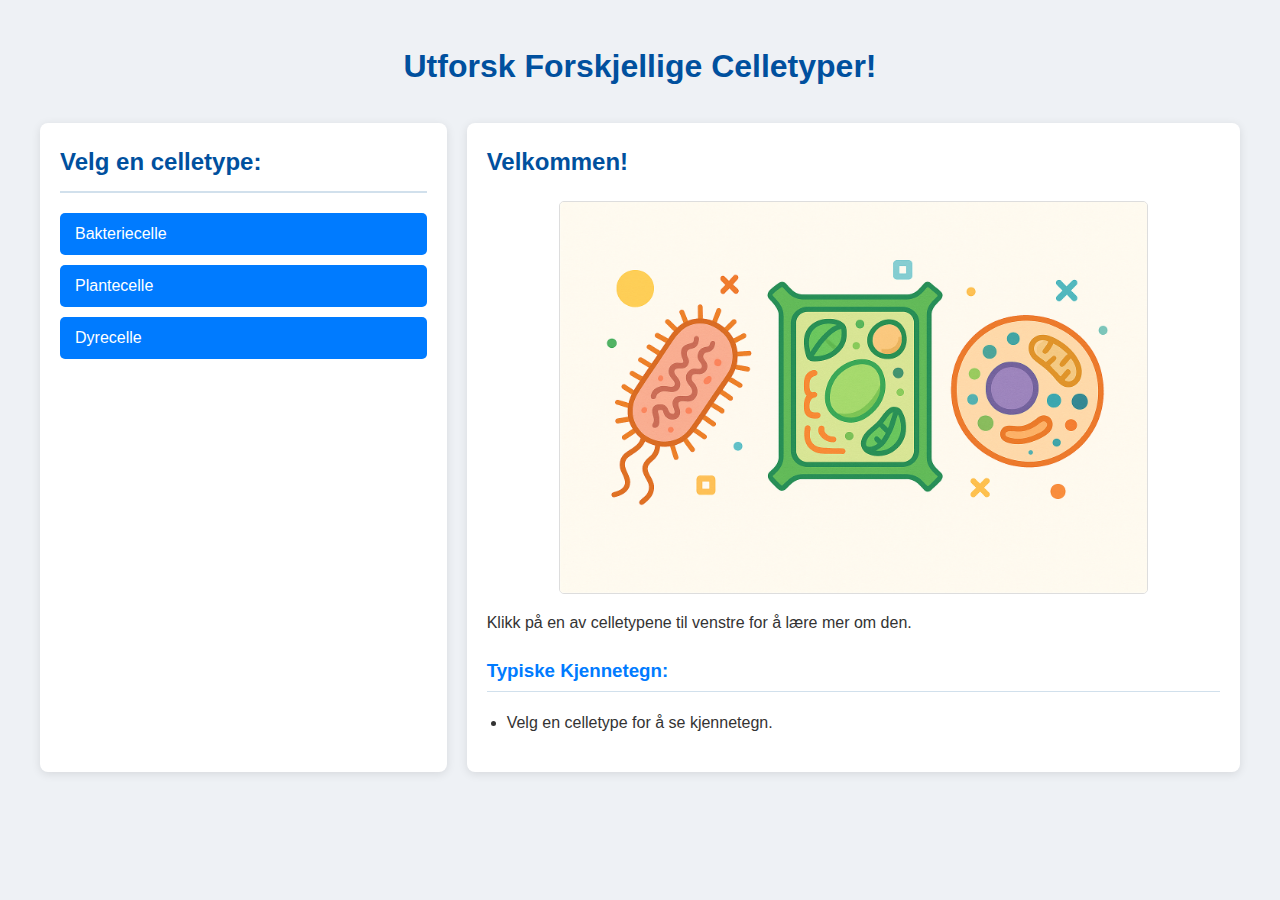
<file: interaktiv repitisjon/celletyper/index.html>
<!DOCTYPE html>
<html lang="no">
<head>
    <meta charset="UTF-8">
    <meta name="viewport" content="width=device-width, initial-scale=1.0">
    <title>Utforsk Celletyper</title>
    <link rel="stylesheet" href="stil.css">
</head>
<body>
    <h1>Utforsk Forskjellige Celletyper!</h1>

    <div class="container">
        <div class="cell-selector">
            <h2>Velg en celletype:</h2>
            <!-- Disse knappene matcher data-cell attributtene brukt i script.js -->
            <button class="cell-type-button" data-cell="bakterie">Bakteriecelle</button>
            <button class="cell-type-button" data-cell="plante">Plantecelle</button>
            <button class="cell-type-button" data-cell="dyr">Dyrecelle</button>
        </div>

        <div class="cell-info-display">
            <!-- ID-ene her matcher de som brukes i getElementById i script.js -->
            <h2 id="cell-name-title">Velkommen!</h2>
            <img id="cell-image" src="placeholder.png" alt="Illustrasjon av celletype">
            <p id="cell-description">Klikk på en av celletypene til venstre for å lære mer om den.</p>
            <h3>Typiske Kjennetegn:</h3>
            <ul id="cell-characteristics">
                <li>Velg en celletype for å se kjennetegn.</li>
            </ul>
            <!-- Quiz-containeren vil bli lagt til her av script.js -->
        </div>
    </div>

    <script src="script.js"></script>
</body>
</html>
</file>
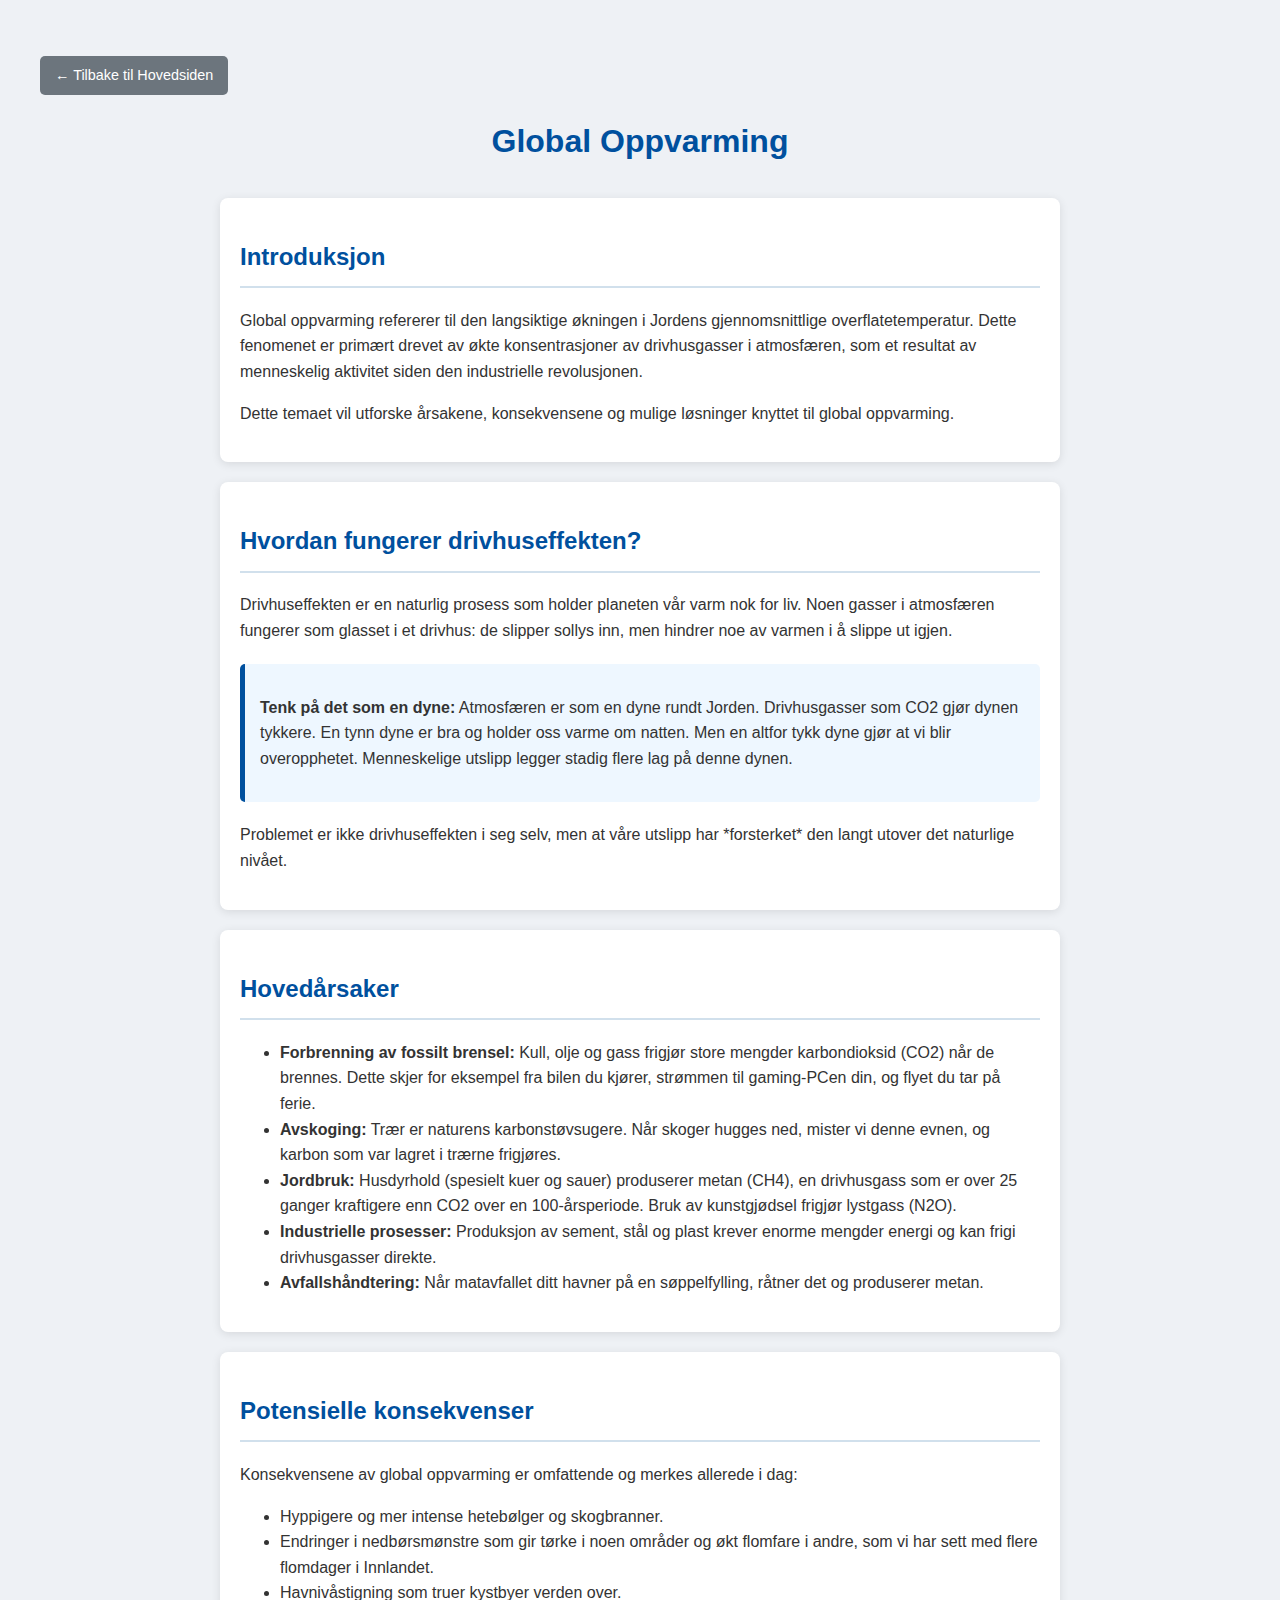
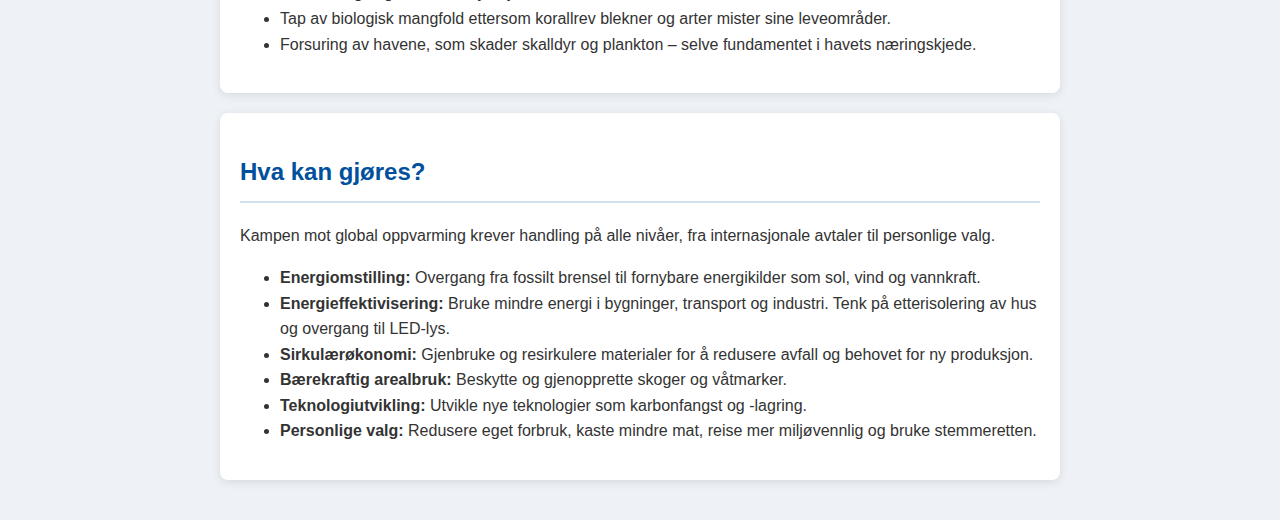
<file: interaktiv repitisjon/global_oppvarming/index.html>
<!DOCTYPE html>
<html lang="no">
<head>
    <meta charset="UTF-8">
    <meta name="viewport" content="width=device-width, initial-scale=1.0">
    <title>Lær om Global Oppvarming</title>
    <link rel="stylesheet" href="../stil.css">
    <style>
        .content-section {
            max-width: 800px;
            margin: 20px auto;
            padding: 20px;
            background-color: #fff;
            border-radius: 8px;
            box-shadow: 0 2px 10px rgba(0,0,0,0.1);
        }
        .content-section h2 {
            color: #00509e;
            border-bottom: 2px solid #d1e0ec;
            padding-bottom: 10px;
        }
        .analogy-box {
            background-color: #eef7ff;
            border-left: 5px solid #00509e;
            padding: 15px;
            margin: 20px 0;
            border-radius: 5px;
        }
    </style>
</head>
<body>
    <p><a href="../index.html" class="back-link">&larr; Tilbake til Hovedsiden</a></p>
    <h1>Global Oppvarming</h1>

    <div class="content-section">
        <h2>Introduksjon</h2>
        <p>Global oppvarming refererer til den langsiktige økningen i Jordens gjennomsnittlige overflatetemperatur. Dette fenomenet er primært drevet av økte konsentrasjoner av drivhusgasser i atmosfæren, som et resultat av menneskelig aktivitet siden den industrielle revolusjonen.</p>
        <p>Dette temaet vil utforske årsakene, konsekvensene og mulige løsninger knyttet til global oppvarming.</p>
    </div>

    <!-- NY SEKSJON: FORKLARING AV DRIVHUSEFFEKTEN -->
    <div class="content-section">
        <h2>Hvordan fungerer drivhuseffekten?</h2>
        <p>Drivhuseffekten er en naturlig prosess som holder planeten vår varm nok for liv. Noen gasser i atmosfæren fungerer som glasset i et drivhus: de slipper sollys inn, men hindrer noe av varmen i å slippe ut igjen.</p>
        <div class="analogy-box">
            <p><strong>Tenk på det som en dyne:</strong> Atmosfæren er som en dyne rundt Jorden. Drivhusgasser som CO2 gjør dynen tykkere. En tynn dyne er bra og holder oss varme om natten. Men en altfor tykk dyne gjør at vi blir overopphetet. Menneskelige utslipp legger stadig flere lag på denne dynen.</p>
        </div>
        <p>Problemet er ikke drivhuseffekten i seg selv, men at våre utslipp har *forsterket* den langt utover det naturlige nivået.</p>
    </div>

    <div class="content-section">
        <h2>Hovedårsaker</h2>
        <ul>
            <li><strong>Forbrenning av fossilt brensel:</strong> Kull, olje og gass frigjør store mengder karbondioksid (CO2) når de brennes. Dette skjer for eksempel fra bilen du kjører, strømmen til gaming-PCen din, og flyet du tar på ferie.</li>
            <li><strong>Avskoging:</strong> Trær er naturens karbonstøvsugere. Når skoger hugges ned, mister vi denne evnen, og karbon som var lagret i trærne frigjøres.</li>
            <li><strong>Jordbruk:</strong> Husdyrhold (spesielt kuer og sauer) produserer metan (CH4), en drivhusgass som er over 25 ganger kraftigere enn CO2 over en 100-årsperiode. Bruk av kunstgjødsel frigjør lystgass (N2O).</li>
            <li><strong>Industrielle prosesser:</strong> Produksjon av sement, stål og plast krever enorme mengder energi og kan frigi drivhusgasser direkte.</li>
            <li><strong>Avfallshåndtering:</strong> Når matavfallet ditt havner på en søppelfylling, råtner det og produserer metan.</li>
        </ul>
        <!-- Idé for interaktivitet: En pie-chart (kakediagram) som viser prosentvis fordeling av utslipp fra de ulike sektorene. Du kan bruke et JavaScript-bibliotek som Chart.js for dette. -->
    </div>

    <div class="content-section">
        <h2>Potensielle konsekvenser</h2>
        <p>Konsekvensene av global oppvarming er omfattende og merkes allerede i dag:</p>
        <ul>
            <li>Hyppigere og mer intense hetebølger og skogbranner.</li>
            <li>Endringer i nedbørsmønstre som gir tørke i noen områder og økt flomfare i andre, som vi har sett med flere flomdager i Innlandet.</li>
            <li>Havnivåstigning som truer kystbyer verden over.</li>
            <li>Tap av biologisk mangfold ettersom korallrev blekner og arter mister sine leveområder.</li>
            <li>Forsuring av havene, som skader skalldyr og plankton – selve fundamentet i havets næringskjede.</li>
        </ul>
        <!-- Idé for interaktivitet: Et interaktivt kart der elevene kan klikke på ulike verdensdeler for å se spesifikke konsekvenser for den regionen. -->
    </div>

    <!-- NY SEKSJON: LØSNINGER -->
    <div class="content-section">
        <h2>Hva kan gjøres?</h2>
        <p>Kampen mot global oppvarming krever handling på alle nivåer, fra internasjonale avtaler til personlige valg.</p>
        <ul>
            <li><strong>Energiomstilling:</strong> Overgang fra fossilt brensel til fornybare energikilder som sol, vind og vannkraft.</li>
            <li><strong>Energieffektivisering:</strong> Bruke mindre energi i bygninger, transport og industri. Tenk på etterisolering av hus og overgang til LED-lys.</li>
            <li><strong>Sirkulærøkonomi:</strong> Gjenbruke og resirkulere materialer for å redusere avfall og behovet for ny produksjon.</li>
            <li><strong>Bærekraftig arealbruk:</strong> Beskytte og gjenopprette skoger og våtmarker.</li>
            <li><strong>Teknologiutvikling:</strong> Utvikle nye teknologier som karbonfangst og -lagring.</li>
            <li><strong>Personlige valg:</strong> Redusere eget forbruk, kaste mindre mat, reise mer miljøvennlig og bruke stemmeretten.</li>
        </ul>
    </div>
</body>
</html>
</file>
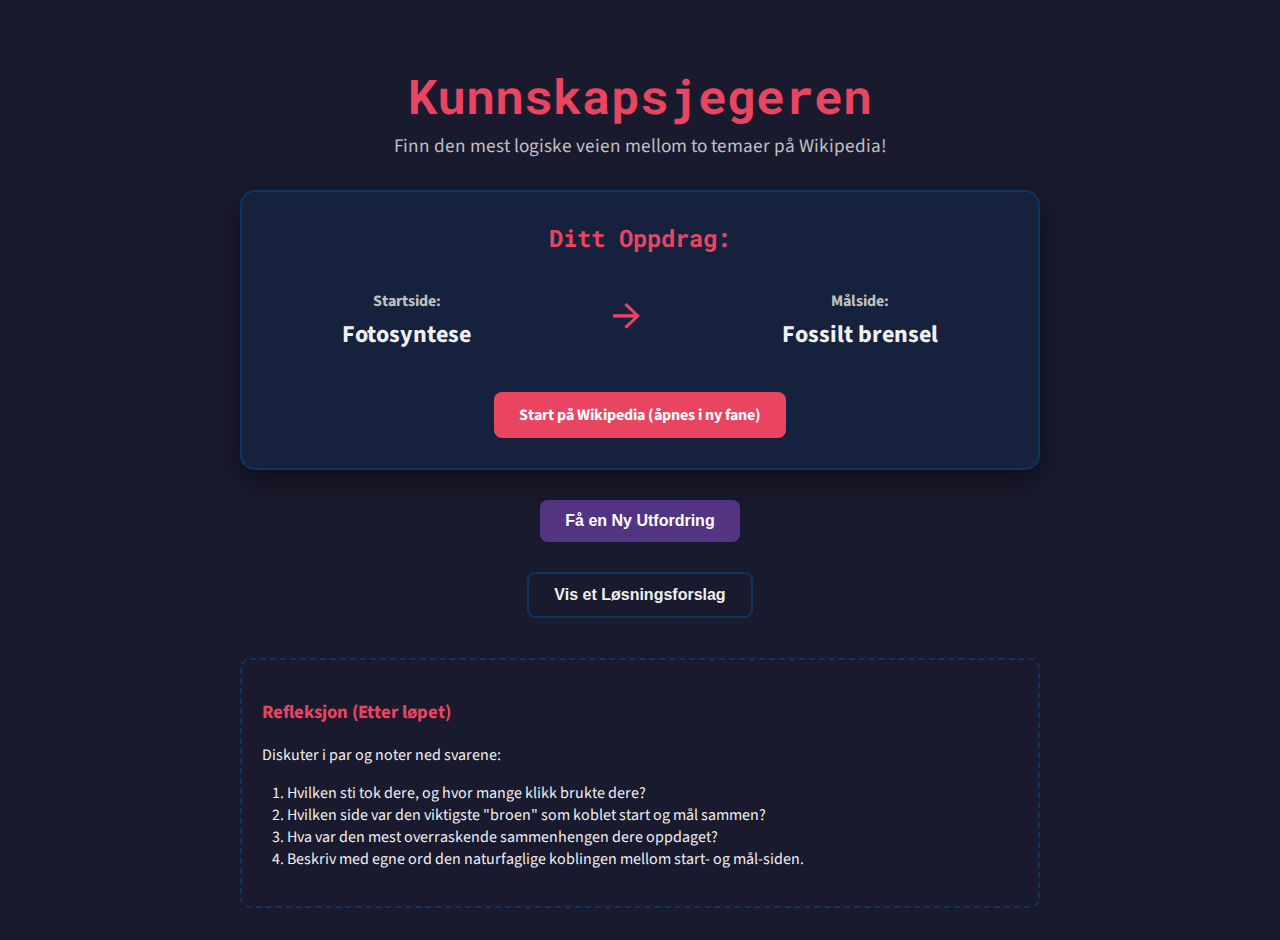
<file: interaktiv repitisjon/kunnskapsjeger/index.html>
<!DOCTYPE html>
<html lang="no">
<head>
    <meta charset="UTF-8">
    <meta name="viewport" content="width=device-width, initial-scale=1.0">
    <title>Kunnskapsjegeren: Naturfag-lenkeløpet</title>
    <link rel="stylesheet" href="stil.css">
    <link rel="preconnect" href="https://fonts.googleapis.com">
    <link rel="preconnect" href="https://fonts.gstatic.com" crossorigin>
    <link href="https://fonts.googleapis.com/css2?family=Roboto+Mono:wght@400;700&family=Source+Sans+Pro:wght@400;700&display=swap" rel="stylesheet">
</head>
<body>

    <div class="container">
        <header>
            <h1>Kunnskapsjegeren</h1>
            <p>Finn den mest logiske veien mellom to temaer på Wikipedia!</p>
        </header>

        <div class="challenge-card">
            <h2>Ditt Oppdrag:</h2>
            <div class="mission-details">
                <div class="start-point">
                    <h3>Startside:</h3>
                    <p id="start-topic">Fotosyntese</p>
                </div>
                <div class="arrow">→</div>
                <div class="end-point">
                    <h3>Målside:</h3>
                    <p id="target-topic">Fossilt brensel</p>
                </div>
            </div>
            <a id="start-link" href="#" target="_blank" class="btn btn-start">Start på Wikipedia (åpnes i ny fane)</a>
        </div>

        <div class="controls">
            <button id="new-challenge-btn" class="btn btn-new">Få en Ny Utfordring</button>
        </div>

        <div class="solution-container">
            <button id="show-solution-btn" class="btn btn-solution">Vis et Løsningsforslag</button>
            <div id="solution-path" class="hidden">
                <h3>En Effektiv Rute:</h3>
                <p id="solution-text"></p>
                <h4>Hvorfor denne ruten er god:</h4>
                <p id="solution-explanation"></p>
            </div>
        </div>

        <div class="reflection-box">
            <h3>Refleksjon (Etter løpet)</h3>
            <p>Diskuter i par og noter ned svarene:</p>
            <ol>
                <li>Hvilken sti tok dere, og hvor mange klikk brukte dere?</li>
                <li>Hvilken side var den viktigste "broen" som koblet start og mål sammen?</li>
                <li>Hva var den mest overraskende sammenhengen dere oppdaget?</li>
                <li>Beskriv med egne ord den naturfaglige koblingen mellom start- og mål-siden.</li>
            </ol>
        </div>
    </div>

    <script src="script.js"></script>
</body>
</html>
</file>
<file: interaktiv repitisjon/celletyper/stil.css>
body {
    font-family: 'Segoe UI', Tahoma, Geneva, Verdana, sans-serif;
    margin: 0;
    padding: 20px;
    background-color: #eef1f5; /* Lys bakgrunn */
    color: #333;
    line-height: 1.6;
}

h1 {
    text-align: center;
    color: #00509e; /* Mørk blå */
    margin-bottom: 30px;
}

.container {
    display: flex;
    flex-wrap: wrap; /* For mindre skjermer */
    gap: 20px; /* Mellomrom mellom kolonnene */
    max-width: 1200px;
    margin: 0 auto; /* Sentrerer container */
}

.cell-selector {
    flex: 1; /* Tar 1 del av plassen */
    min-width: 250px; /* Minimumsbredde før den brekker */
    background-color: #fff;
    padding: 20px;
    border-radius: 8px;
    box-shadow: 0 2px 10px rgba(0,0,0,0.1);
}

.cell-selector h2 {
    margin-top: 0;
    color: #00509e;
    border-bottom: 2px solid #d1e0ec;
    padding-bottom: 10px;
}

.cell-type-button {
    display: block;
    width: 100%;
    padding: 12px 15px;
    margin-bottom: 10px;
    background-color: #007bff; /* Primær blåfarge */
    color: white;
    border: none;
    border-radius: 5px;
    cursor: pointer;
    text-align: left;
    font-size: 16px;
    transition: background-color 0.3s ease;
}

.cell-type-button:hover {
    background-color: #0056b3; /* Mørkere blå ved hover */
}

.cell-type-button:focus {
    outline: 2px solid #00509e;
    outline-offset: 2px;
}

.cell-info-display {
    flex: 2; /* Tar 2 deler av plassen, blir bredere */
    min-width: 300px;
    background-color: #fff;
    padding: 20px;
    border-radius: 8px;
    box-shadow: 0 2px 10px rgba(0,0,0,0.1);
}

.cell-info-display h2 {
    margin-top: 0;
    color: #00509e;
}

#cell-image {
    display: block;
    max-width: 80%; /* Gjør bildet responsivt, men ikke for stort */
    height: auto;
    margin: 15px auto; /* Sentrerer bildet med litt luft */
    border: 1px solid #ddd;
    border-radius: 5px;
    background-color: #f9f9f9; /* Placeholder bakgrunn for bildet selve */
}

.cell-info-display h3 {
    color: #007bff;
    margin-top: 20px;
    border-bottom: 1px solid #d1e0ec;
    padding-bottom: 5px;
}

#cell-characteristics {
    list-style-type: disc;
    padding-left: 20px;
}

#cell-characteristics li {
    margin-bottom: 8px;
}

/* Stiler for hovedsiden/portalen (lagt til i felles CSS) */
.portal-body { /* Bruk denne klassen på body-taggen på hovedsiden om du vil ha unik body-styling */
    display: flex;
    flex-direction: column;
    align-items: center;
    justify-content: center;
    min-height: 100vh;
    text-align: center;
}

.navigation-hub {
    margin-top: 20px;
}

.navigation-hub a {
    display: inline-block;
    margin: 10px 15px;
    padding: 18px 35px;
    background-color: #00509e; /* Mørk blå for portalknapper */
    color: white;
    text-decoration: none;
    border-radius: 8px;
    font-size: 1.2em;
    transition: background-color 0.3s ease, transform 0.2s ease;
}

.navigation-hub a:hover {
    background-color: #003c75; /* Enda mørkere blå */
    transform: translateY(-2px); /* Liten løfteeffekt */
}

.back-link {
    display: inline-block;
    margin: 20px 0 0 20px;
    padding: 8px 15px;
    background-color: #6c757d;
    color: white;
    text-decoration: none;
    border-radius: 5px;
    font-size: 0.9em;
}
.back-link:hover {
    background-color: #5a6268;
}
</file>
<file: interaktiv repitisjon/stil.css>
body {
    font-family: 'Segoe UI', Tahoma, Geneva, Verdana, sans-serif;
    margin: 0;
    padding: 20px;
    background-color: #eef1f5; /* Lys bakgrunn */
    color: #333;
    line-height: 1.6;
}

h1 {
    text-align: center;
    color: #00509e; /* Mørk blå */
    margin-bottom: 30px;
}

.container {
    display: flex;
    flex-wrap: wrap; /* For mindre skjermer */
    gap: 20px; /* Mellomrom mellom kolonnene */
    max-width: 1200px;
    margin: 0 auto; /* Sentrerer container */
}

.cell-selector {
    flex: 1; /* Tar 1 del av plassen */
    min-width: 250px; /* Minimumsbredde før den brekker */
    background-color: #fff;
    padding: 20px;
    border-radius: 8px;
    box-shadow: 0 2px 10px rgba(0,0,0,0.1);
}

.cell-selector h2 {
    margin-top: 0;
    color: #00509e;
    border-bottom: 2px solid #d1e0ec;
    padding-bottom: 10px;
}

.cell-type-button {
    display: block;
    width: 100%;
    padding: 12px 15px;
    margin-bottom: 10px;
    background-color: #007bff; /* Primær blåfarge */
    color: white;
    border: none;
    border-radius: 5px;
    cursor: pointer;
    text-align: left;
    font-size: 16px;
    transition: background-color 0.3s ease;
}

.cell-type-button:hover {
    background-color: #0056b3; /* Mørkere blå ved hover */
}

.cell-type-button:focus {
    outline: 2px solid #00509e;
    outline-offset: 2px;
}

.cell-info-display {
    flex: 2; /* Tar 2 deler av plassen, blir bredere */
    min-width: 300px;
    background-color: #fff;
    padding: 20px;
    border-radius: 8px;
    box-shadow: 0 2px 10px rgba(0,0,0,0.1);
}

.cell-info-display h2 {
    margin-top: 0;
    color: #00509e;
}

#cell-image {
    display: block;
    max-width: 80%; /* Gjør bildet responsivt, men ikke for stort */
    height: auto;
    margin: 15px auto; /* Sentrerer bildet med litt luft */
    border: 1px solid #ddd;
    border-radius: 5px;
    background-color: #f9f9f9; /* Placeholder bakgrunn for bildet selve */
}

.cell-info-display h3 {
    color: #007bff;
    margin-top: 20px;
    border-bottom: 1px solid #d1e0ec;
    padding-bottom: 5px;
}

#cell-characteristics {
    list-style-type: disc;
    padding-left: 20px;
}

#cell-characteristics li {
    margin-bottom: 8px;
}

/* Stiler for hovedsiden/portalen (lagt til i felles CSS) */
.portal-body { /* Bruk denne klassen på body-taggen på hovedsiden om du vil ha unik body-styling */
    display: flex;
    flex-direction: column;
    align-items: center;
    justify-content: center;
    min-height: 100vh;
    text-align: center;
}

.navigation-hub {
    margin-top: 20px;
}

.navigation-hub a {
    display: inline-block;
    margin: 10px 15px;
    padding: 18px 35px;
    background-color: #00509e; /* Mørk blå for portalknapper */
    color: white;
    text-decoration: none;
    border-radius: 8px;
    font-size: 1.2em;
    transition: background-color 0.3s ease, transform 0.2s ease;
}

.navigation-hub a:hover {
    background-color: #003c75; /* Enda mørkere blå */
    transform: translateY(-2px); /* Liten løfteeffekt */
}

.back-link {
    display: inline-block;
    margin: 20px 0 0 20px;
    padding: 8px 15px;
    background-color: #6c757d;
    color: white;
    text-decoration: none;
    border-radius: 5px;
    font-size: 0.9em;
}
.back-link:hover {
    background-color: #5a6268;
}
</file>
<file: interaktiv repitisjon/kunnskapsjeger/stil.css>
:root {
    --bg-color: #1a1a2e;
    --card-bg: #16213e;
    --primary-text: #e94560;
    --secondary-text: #f0f0f0;
    --accent-color: #0f3460;
}

body {
    font-family: 'Source Sans Pro', sans-serif;
    background-color: var(--bg-color);
    color: var(--secondary-text);
    margin: 0;
    padding: 20px;
    display: flex;
    justify-content: center;
    align-items: center;
    min-height: 100vh;
}

.container {
    max-width: 800px;
    width: 100%;
    text-align: center;
}

header h1 {
    font-family: 'Roboto Mono', monospace;
    color: var(--primary-text);
    font-size: 3rem;
    margin-bottom: 0;
}

header p {
    font-size: 1.2rem;
    color: #c0c0c0;
    margin-top: 5px;
}

.challenge-card {
    background-color: var(--card-bg);
    border: 2px solid var(--accent-color);
    border-radius: 15px;
    padding: 30px;
    margin: 30px 0;
    box-shadow: 0 10px 30px rgba(0,0,0,0.5);
}

.challenge-card h2 {
    font-family: 'Roboto Mono', monospace;
    color: var(--primary-text);
    margin-top: 0;
}

.mission-details {
    display: flex;
    justify-content: space-around;
    align-items: center;
    margin: 20px 0;
}

.mission-details h3 {
    color: #c0c0c0;
    font-size: 1rem;
    margin-bottom: 5px;
}

.mission-details p {
    font-size: 1.5rem;
    font-weight: 700;
    margin: 0;
}

.arrow {
    font-size: 3rem;
    color: var(--primary-text);
}

.btn {
    padding: 12px 25px;
    border: none;
    border-radius: 8px;
    font-size: 1rem;
    font-weight: 700;
    cursor: pointer;
    transition: all 0.3s ease;
    text-decoration: none;
    display: inline-block;
}

.btn-start {
    background-color: var(--primary-text);
    color: white;
    margin-top: 20px;
}

.btn-start:hover {
    transform: translateY(-3px);
    box-shadow: 0 5px 15px rgba(233, 69, 96, 0.4);
}

.controls {
    margin-bottom: 30px;
}

.btn-new {
    background-color: #533483;
    color: white;
}
.btn-new:hover { background-color: #3E2C41; }

.btn-solution {
    background-color: transparent;
    border: 2px solid var(--accent-color);
    color: var(--secondary-text);
}
.btn-solution:hover { background-color: var(--accent-color); }

.hidden { display: none; }

.solution-container {
    margin: 20px 0;
}

#solution-path {
    background-color: rgba(0,0,0,0.2);
    padding: 20px;
    border-radius: 10px;
    margin-top: 20px;
    text-align: left;
}

#solution-path h3, #solution-path h4 { color: var(--primary-text); }

.reflection-box {
    margin-top: 40px;
    padding: 20px;
    border: 2px dashed var(--accent-color);
    border-radius: 10px;
    text-align: left;
}

.reflection-box h3 { color: var(--primary-text); }
.reflection-box ol { padding-left: 25px; }
</file>
